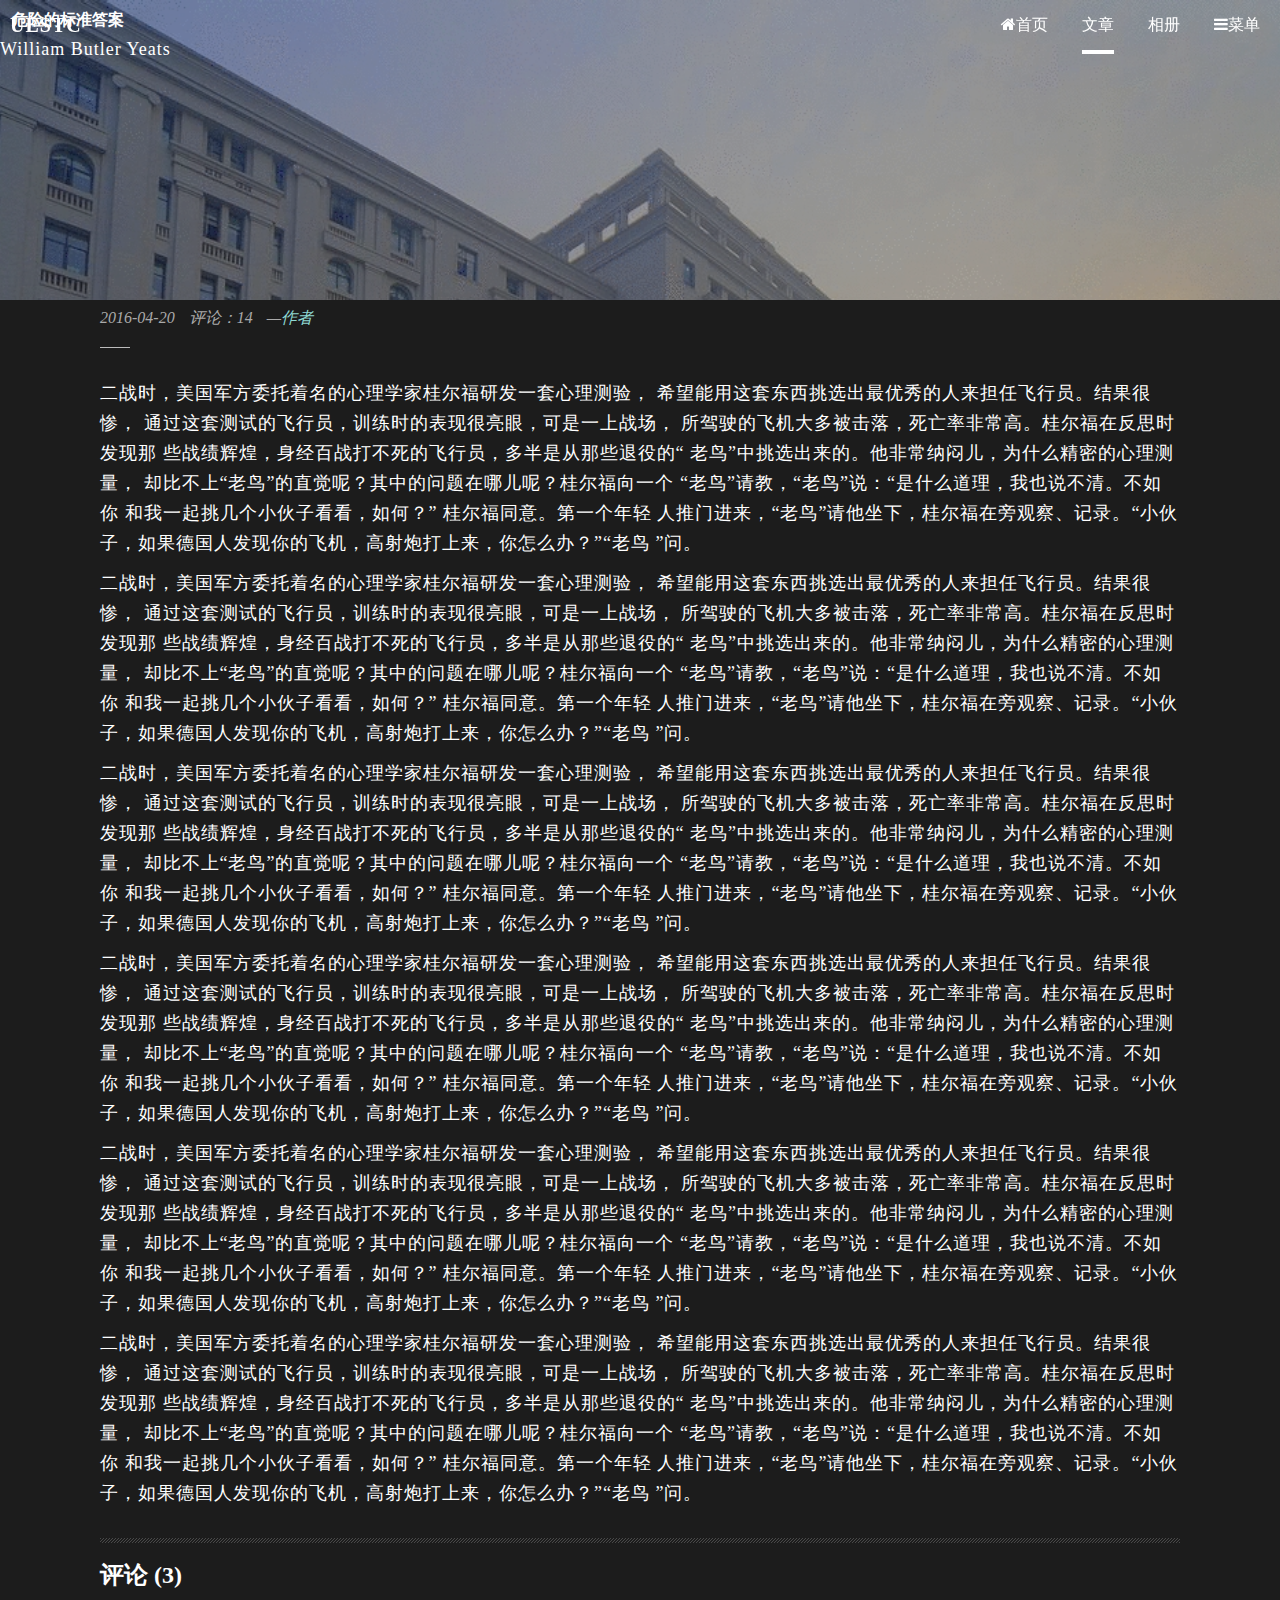
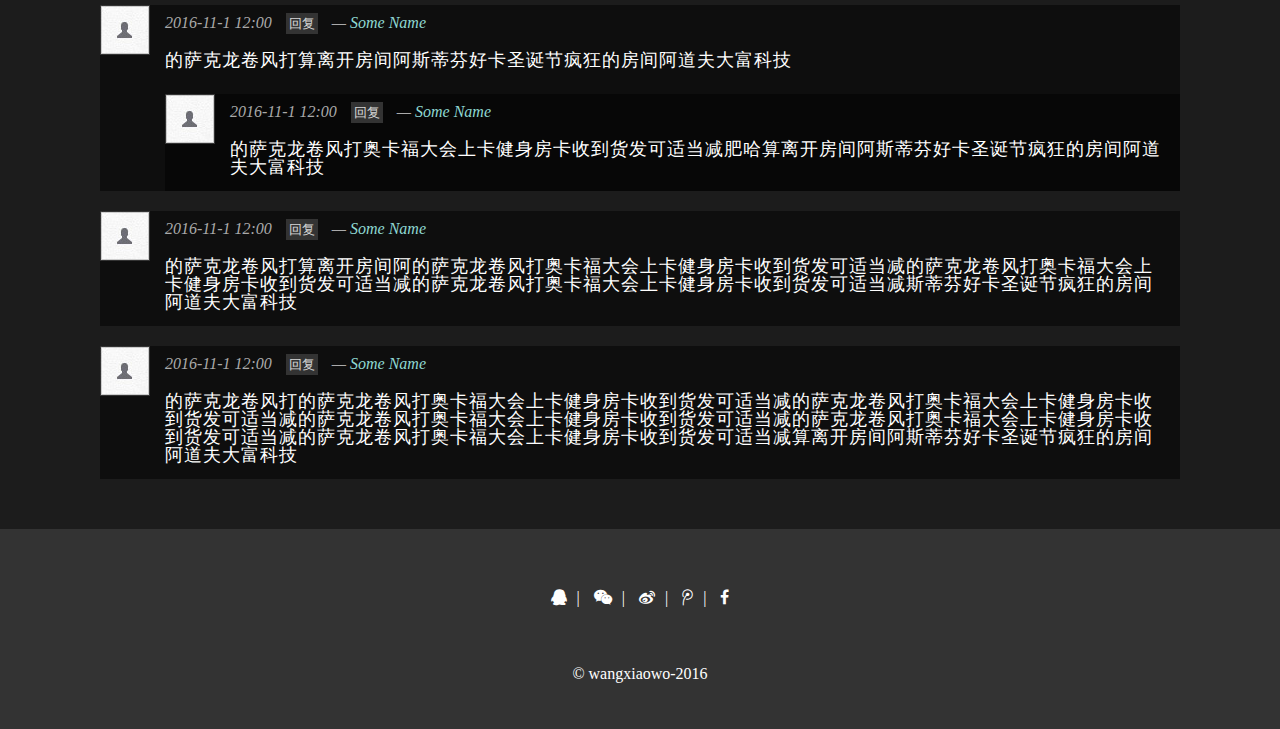
<file: article.html>
<!DOCTYPE html>
<html lang="en">
<head>
    <meta charset="UTF-8">
    <title>Article</title>
    <link rel="stylesheet" type="text/css" href="./style/reset.css">
    <link rel="stylesheet" type="text/css" href="./style/main.css">
    <link href="./font-awesome-4.6.3/css/font-awesome.min.css" rel="stylesheet" />
</head>
<body>
<div class="main-wrapper article">
    <header><!-- 页头开始 -->
        <nav>
            <div class="logo"><a href="index.html">UESTC</a> </div>
            <ul>
                <li><a href="index.html"><i class="fa fa-home" aria-hidden="true"></i>首页</a></li>
                <li><a href="articleList.html" class="active">文章</a></li>
                <li><a href="gallery.html">相册</a></li>
                <li id="sidebar_trigger"><a href="#"><i class="fa fa-bars" aria-hidden="true"></i>菜单</a></li>
            </ul>
        </nav>

        <div id="banner">
            <div class="inner">
                <h1>危险的标准答案</h1>
                <p class="sub-heading">William Butler Yeats</p>
            </div>
        </div>
    </header><!-- 页头结束 -->

    <div class="content">
        <div class="content_wrapper">
       <!--     <div class="article_info">2016-04-20 11:32:30 | 浏览：45</div>
-->         <ul class="meta">
                <li>2016-04-20</li>
                <li>评论：14</li>
                <li>&mdash;<a>作者</a></li>
            </ul>
            <div class="hr_small"></div>
            <article>
                <p>二战时，美国军方委托着名的心理学家桂尔福研发一套心理测验，
                希望能用这套东西挑选出最优秀的人来担任飞行员。结果很惨，
                通过这套测试的飞行员，训练时的表现很亮眼，可是一上战场，
                所驾驶的飞机大多被击落，死亡率非常高。桂尔福在反思时发现那
                些战绩辉煌，身经百战打不死的飞行员，多半是从那些退役的“
                老鸟”中挑选出来的。他非常纳闷儿，为什么精密的心理测量，
                却比不上“老鸟”的直觉呢？其中的问题在哪儿呢？桂尔福向一个
                “老鸟”请教，“老鸟”说：“是什么道理，我也说不清。不如你
                和我一起挑几个小伙子看看，如何？” 桂尔福同意。第一个年轻
                人推门进来，“老鸟”请他坐下，桂尔福在旁观察、记录。“小伙
                子，如果德国人发现你的飞机，高射炮打上来，你怎么办？”“老鸟
                ”问。</p>
                <p>二战时，美国军方委托着名的心理学家桂尔福研发一套心理测验，
                    希望能用这套东西挑选出最优秀的人来担任飞行员。结果很惨，
                    通过这套测试的飞行员，训练时的表现很亮眼，可是一上战场，
                    所驾驶的飞机大多被击落，死亡率非常高。桂尔福在反思时发现那
                    些战绩辉煌，身经百战打不死的飞行员，多半是从那些退役的“
                    老鸟”中挑选出来的。他非常纳闷儿，为什么精密的心理测量，
                    却比不上“老鸟”的直觉呢？其中的问题在哪儿呢？桂尔福向一个
                    “老鸟”请教，“老鸟”说：“是什么道理，我也说不清。不如你
                    和我一起挑几个小伙子看看，如何？” 桂尔福同意。第一个年轻
                    人推门进来，“老鸟”请他坐下，桂尔福在旁观察、记录。“小伙
                    子，如果德国人发现你的飞机，高射炮打上来，你怎么办？”“老鸟
                    ”问。</p>
                <p>二战时，美国军方委托着名的心理学家桂尔福研发一套心理测验，
                    希望能用这套东西挑选出最优秀的人来担任飞行员。结果很惨，
                    通过这套测试的飞行员，训练时的表现很亮眼，可是一上战场，
                    所驾驶的飞机大多被击落，死亡率非常高。桂尔福在反思时发现那
                    些战绩辉煌，身经百战打不死的飞行员，多半是从那些退役的“
                    老鸟”中挑选出来的。他非常纳闷儿，为什么精密的心理测量，
                    却比不上“老鸟”的直觉呢？其中的问题在哪儿呢？桂尔福向一个
                    “老鸟”请教，“老鸟”说：“是什么道理，我也说不清。不如你
                    和我一起挑几个小伙子看看，如何？” 桂尔福同意。第一个年轻
                    人推门进来，“老鸟”请他坐下，桂尔福在旁观察、记录。“小伙
                    子，如果德国人发现你的飞机，高射炮打上来，你怎么办？”“老鸟
                    ”问。</p>
                <p>二战时，美国军方委托着名的心理学家桂尔福研发一套心理测验，
                    希望能用这套东西挑选出最优秀的人来担任飞行员。结果很惨，
                    通过这套测试的飞行员，训练时的表现很亮眼，可是一上战场，
                    所驾驶的飞机大多被击落，死亡率非常高。桂尔福在反思时发现那
                    些战绩辉煌，身经百战打不死的飞行员，多半是从那些退役的“
                    老鸟”中挑选出来的。他非常纳闷儿，为什么精密的心理测量，
                    却比不上“老鸟”的直觉呢？其中的问题在哪儿呢？桂尔福向一个
                    “老鸟”请教，“老鸟”说：“是什么道理，我也说不清。不如你
                    和我一起挑几个小伙子看看，如何？” 桂尔福同意。第一个年轻
                    人推门进来，“老鸟”请他坐下，桂尔福在旁观察、记录。“小伙
                    子，如果德国人发现你的飞机，高射炮打上来，你怎么办？”“老鸟
                    ”问。</p>
                <p>二战时，美国军方委托着名的心理学家桂尔福研发一套心理测验，
                    希望能用这套东西挑选出最优秀的人来担任飞行员。结果很惨，
                    通过这套测试的飞行员，训练时的表现很亮眼，可是一上战场，
                    所驾驶的飞机大多被击落，死亡率非常高。桂尔福在反思时发现那
                    些战绩辉煌，身经百战打不死的飞行员，多半是从那些退役的“
                    老鸟”中挑选出来的。他非常纳闷儿，为什么精密的心理测量，
                    却比不上“老鸟”的直觉呢？其中的问题在哪儿呢？桂尔福向一个
                    “老鸟”请教，“老鸟”说：“是什么道理，我也说不清。不如你
                    和我一起挑几个小伙子看看，如何？” 桂尔福同意。第一个年轻
                    人推门进来，“老鸟”请他坐下，桂尔福在旁观察、记录。“小伙
                    子，如果德国人发现你的飞机，高射炮打上来，你怎么办？”“老鸟
                    ”问。</p>
                <p>二战时，美国军方委托着名的心理学家桂尔福研发一套心理测验，
                    希望能用这套东西挑选出最优秀的人来担任飞行员。结果很惨，
                    通过这套测试的飞行员，训练时的表现很亮眼，可是一上战场，
                    所驾驶的飞机大多被击落，死亡率非常高。桂尔福在反思时发现那
                    些战绩辉煌，身经百战打不死的飞行员，多半是从那些退役的“
                    老鸟”中挑选出来的。他非常纳闷儿，为什么精密的心理测量，
                    却比不上“老鸟”的直觉呢？其中的问题在哪儿呢？桂尔福向一个
                    “老鸟”请教，“老鸟”说：“是什么道理，我也说不清。不如你
                    和我一起挑几个小伙子看看，如何？” 桂尔福同意。第一个年轻
                    人推门进来，“老鸟”请他坐下，桂尔福在旁观察、记录。“小伙
                    子，如果德国人发现你的飞机，高射炮打上来，你怎么办？”“老鸟
                    ”问。</p>
            </article>
            <div class="hr_pattern"></div>
            <div class="article_comment">
                <h3>评论 (3)</h3>
                <ul class="comments">
                    <li class="media">
                        <a class="object" href="src/headImg/user1.jpg">
                            <img src="src/headImg/user1.jpg" alt="headImg">
                        </a><!--头像-->
                        <div class="caption">
                            <ul class="meta">
                                <li>2016-11-1 12:00</li>
                                <li><a href="#" class="micro button">回复</a></li>
                                <li>&mdash; <a href="#">Some Name</a></li>
                            </ul>
                            <p>的萨克龙卷风打算离开房间阿斯蒂芬好卡圣诞节疯狂的房间阿道夫大富科技</p>
                        </div><!--评论信息-->
                        <ul>
                            <li class="media">
                                <a class="object" href="src/headImg/user1.jpg">
                                    <img src="src/headImg/user1.jpg" alt="headImg">
                                </a><!--头像-->
                                <div class="caption">
                                    <ul class="meta">
                                        <li>2016-11-1 12:00</li>
                                        <li><a href="#" class="micro button">回复</a></li>
                                        <li>&mdash; <a href="#">Some Name</a></li>
                                    </ul>
                                    <p>的萨克龙卷风打奥卡福大会上卡健身房卡收到货发可适当减肥哈算离开房间阿斯蒂芬好卡圣诞节疯狂的房间阿道夫大富科技</p>
                                </div><!--回复评论信息-->
                            </li>
                        </ul>
                    </li>
                    <li class="media">
                        <a class="object" href="src/headImg/user1.jpg">
                            <img src="src/headImg/user1.jpg" alt="headImg">
                        </a><!--头像-->
                        <div class="caption">
                            <ul class="meta">
                                <li>2016-11-1 12:00</li>
                                <li><a href="#" class="micro button">回复</a></li>
                                <li>&mdash; <a href="#">Some Name</a></li>
                            </ul>
                            <p>的萨克龙卷风打算离开房间阿的萨克龙卷风打奥卡福大会上卡健身房卡收到货发可适当减的萨克龙卷风打奥卡福大会上卡健身房卡收到货发可适当减的萨克龙卷风打奥卡福大会上卡健身房卡收到货发可适当减斯蒂芬好卡圣诞节疯狂的房间阿道夫大富科技</p>
                        </div><!--评论信息-->
                    </li>
                    <li class="media">
                        <a class="object" href="src/headImg/user1.jpg">
                            <img src="src/headImg/user1.jpg" alt="headImg">
                        </a><!--头像-->
                        <div class="caption">
                            <ul class="meta">
                                <li>2016-11-1 12:00</li>
                                <li><a href="#" class="micro button">回复</a></li>
                                <li>&mdash; <a href="#">Some Name</a></li>
                            </ul>
                            <p>的萨克龙卷风打的萨克龙卷风打奥卡福大会上卡健身房卡收到货发可适当减的萨克龙卷风打奥卡福大会上卡健身房卡收到货发可适当减的萨克龙卷风打奥卡福大会上卡健身房卡收到货发可适当减的萨克龙卷风打奥卡福大会上卡健身房卡收到货发可适当减的萨克龙卷风打奥卡福大会上卡健身房卡收到货发可适当减算离开房间阿斯蒂芬好卡圣诞节疯狂的房间阿道夫大富科技</p>
                        </div><!--评论信息-->
                    </li>

                </ul>
            </div>
        </div>
    </div>

    <footer><!-- 页脚开始 -->
        <ul class="share-group">
            <li><a href="#"><i class="fa fa-qq" aria-hidden="true"></i></a></li>|
            <li><a href="#"><i class="fa fa-weixin" aria-hidden="true"></i></a></li>|
            <li><a href="#"><i class="fa fa-weibo" aria-hidden="true"></i></a></li>|
            <li><a href="#"><i class="fa fa-tencent-weibo" aria-hidden="true"></i></a></li>|
            <li><a href="#"><i class="fa fa-facebook" aria-hidden="true"></i></a></li>
        </ul>
        <div class="copy">
            &copy wangxiaowo-2016
        </div>
    </footer><!-- 页脚结束 -->

    <div class="mask">

    </div>
    <div id="sidebar">
        <ul>
            <li><a href="#">日志</a></li>
            <li><a href="#">相册</a></li>
            <li><a href="#">item3</a></li>
            <li><a href="#">item4</a></li>
            <li><a href="#">item5</a></li>
        </ul>
    </div>
    <button class="back-to-top"><i class="fa fa-arrow-up" aria-hidden="true"></i>返回顶部</button>
    <script src="js/jquery.js"></script>
    <script src="js/main.js"></script>
</div>
</body>
</html>
</file>
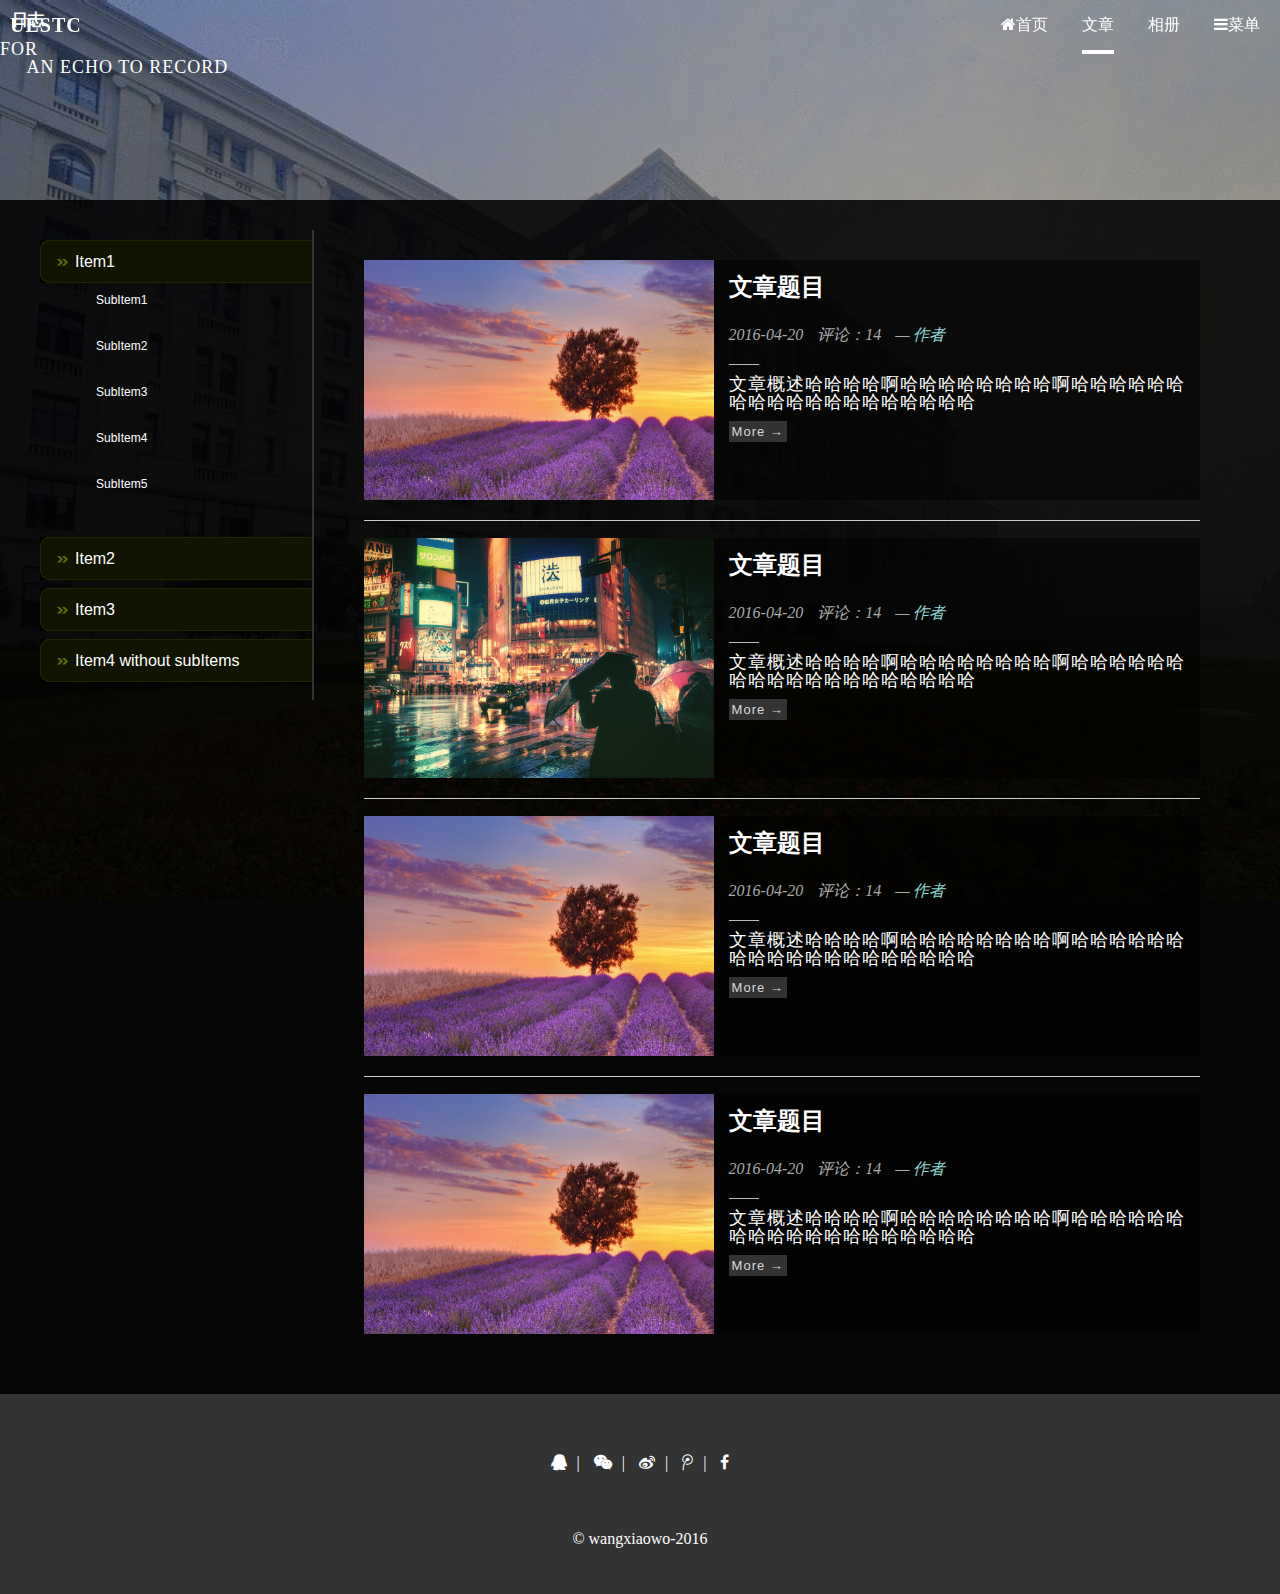
<file: articleList.html>
<!DOCTYPE html>
<html lang="en">
<head>
    <meta charset="UTF-8">
    <title>ArticleList</title>
    <link rel="stylesheet" type="text/css" href="./style/reset.css">
    <link rel="stylesheet" type="text/css" href="./style/main.css">
    <link href="./font-awesome-4.6.3/css/font-awesome.min.css" rel="stylesheet" />

</head>
<body>
<div class="main-wrapper articleList">
    <header class="header01"><!-- 页头开始 -->
        <nav>
            <div class="logo"><a href="index.html">UESTC</a> </div>
            <ul>
                <li><a href="index.html"><i class="fa fa-home" aria-hidden="true"></i>首页</a></li>
                <li><a href="articleList.html" class="active">文章</a></li>
                <li><a href="gallery.html">相册</a></li>
                <li id="sidebar_trigger"><a href="#"><i class="fa fa-bars" aria-hidden="true"></i>菜单</a></li>
            </ul>
        </nav>
        <div id="banner">
            <div class="inner">
                <h1>日志</h1>
                <p class="sub-heading">
                    FOR<br>
                    &nbsp;&nbsp;&nbsp;&nbsp; AN ECHO TO RECORD
                </p>
            </div>
        </div>
    </header><!-- 页头结束 -->

    <div class="content">
        <div class="content-main clearFix">
            <div class="artList_left">
                <div class="menu_aL">
                    <ul>
                        <li><a class="active" href="#">Item1</a>
                            <ul style="display: block;">
                                <li><a href="#">SubItem1</a></li>
                                <li><a href="#">SubItem2</a>
                                    <ul>
                                        <li><a href="#">SubItem 1</a></li>
                                        <li><a href="#">SubItem 2</a></li>
                                        <li><a href="#">SubItem 3</a></li>
                                        <li><a href="#">SubItem 4</a></li>
                                    </ul>
                                </li>
                                <li><a href="#">SubItem3</a></li>
                                <li><a href="#">SubItem4</a>
                                    <ul>
                                        <li><a href="#">SubItem 1</a></li>
                                        <li><a href="#">SubItem 2</a></li>
                                    </ul>
                                </li>
                                <li><a href="#">SubItem5</a></li>
                            </ul>
                        </li>

                        <li><a href="#">Item2</a>
                            <ul>
                                <li><a href="#">SubItem1</a></li>
                                <li><a href="#">SubItem2</a></li>
                            </ul>
                        </li>

                        <li><a href="#">Item3</a>
                            <ul>
                                <li><a href="#">SubItem1</a></li>
                                <li><a href="#">SubItem2</a></li>
                                <li><a href="#">SubItem3</a></li>
                                <li><a href="#">SubItem4</a></li>
                                <li><a href="#">SubItem5</a></li>
                                <li><a href="#">SubItem6</a></li>
                            </ul>
                        </li>
                        <li><a href="#">Item4 without subItems</a></li>
                    </ul>
                </div>

            </div>
            <!--<div  class="J_ge"></div>-->
            <div class="artList_right">
                <div class="r_wrapper">
                    <article class="media">
                            <a class="object" data-hover="icon-zoon" href="src/articleImg/article01.jpg" data-rel="">
                                <img src="src/articleImg/article01.jpg" alt="Image title">
                            </a>
                        <div class="caption">
                            <h3><a href="article.html">文章题目</a></h3>
                            <ul class="meta">
                                <li>2016-04-20</li>
                                <li>评论：14</li>
                                <li>&mdash; <a href="#">作者</a></li>
                            </ul>
                            <div class="hr_small"></div>
                            <p>文章概述哈哈哈哈啊哈哈哈哈哈哈哈哈啊哈哈哈哈哈哈哈哈哈哈哈哈哈哈哈哈哈哈哈</p>
                            <p><a class="mini button" href="article.html">More &rarr;</a></p>
                        </div>
                    </article>
                    <hr/>
                    <article class="media">
                        <a class="object" data-hover="icon-zoon" href="src/articleImg/article01.jpg" data-rel="">
                            <img src="src/articleImg/article02.jpg" alt="Image title">
                        </a>
                        <div class="caption">
                            <h3><a href="#">文章题目</a></h3>
                            <ul class="meta">
                                <li>2016-04-20</li>
                                <li>评论：14</li>
                                <li>&mdash; <a href="#">作者</a></li>
                            </ul>
                            <div class="hr_small"></div>
                            <p>文章概述哈哈哈哈啊哈哈哈哈哈哈哈哈啊哈哈哈哈哈哈哈哈哈哈哈哈哈哈哈哈哈哈哈</p>
                            <p><a class="mini button" href="article.html">More &rarr;</a></p>
                        </div>
                    </article>
                    <hr/>
                    <article class="media">
                        <a class="object" data-hover="icon-zoon" href="src/articleImg/article01.jpg" data-rel="">
                            <img src="src/articleImg/article01.jpg" alt="Image title">
                        </a>
                        <div class="caption">
                            <h3><a href="#">文章题目</a></h3>
                            <ul class="meta">
                                <li>2016-04-20</li>
                                <li>评论：14</li>
                                <li>&mdash; <a href="#">作者</a></li>
                            </ul>
                            <div class="hr_small"></div>
                            <p>文章概述哈哈哈哈啊哈哈哈哈哈哈哈哈啊哈哈哈哈哈哈哈哈哈哈哈哈哈哈哈哈哈哈哈</p>
                            <p><a class="mini button" href="article.html">More &rarr;</a></p>
                        </div>
                    </article>
                    <hr/>
                    <article class="media">
                        <a class="object" data-hover="icon-zoon" href="src/articleImg/article01.jpg" data-rel="">
                            <img src="src/articleImg/article01.jpg" alt="Image title">
                        </a>
                        <div class="caption">
                            <h3><a href="#">文章题目</a></h3>
                            <ul class="meta">
                                <li>2016-04-20</li>
                                <li>评论：14</li>
                                <li>&mdash; <a href="#">作者</a></li>
                            </ul>
                            <div class="hr_small"></div>
                            <p>文章概述哈哈哈哈啊哈哈哈哈哈哈哈哈啊哈哈哈哈哈哈哈哈哈哈哈哈哈哈哈哈哈哈哈</p>
                            <p><a class="mini button" href="article.html">More &rarr;</a></p>
                        </div>
                    </article>
                </div>
            </div>
        </div>
    </div>

    <footer><!-- 页脚开始 -->
        <ul class="share-group">
            <li><a href="#"><i class="fa fa-qq" aria-hidden="true"></i></a></li>|
            <li><a href="#"><i class="fa fa-weixin" aria-hidden="true"></i></a></li>|
            <li><a href="#"><i class="fa fa-weibo" aria-hidden="true"></i></a></li>|
            <li><a href="#"><i class="fa fa-tencent-weibo" aria-hidden="true"></i></a></li>|
            <li><a href="#"><i class="fa fa-facebook" aria-hidden="true"></i></a></li>
        </ul>
        <div class="copy">
            &copy wangxiaowo-2016
        </div>
    </footer><!-- 页脚结束 -->

    <div class="mask">

    </div>
    <div id="sidebar">
        <ul>
            <li><a href="#">日志</a></li>
            <li><a href="#">相册</a></li>
            <li><a href="#">item3</a></li>
            <li><a href="#">item4</a></li>
            <li><a href="#">item5</a></li>
        </ul>
    </div>
    <button class="back-to-top"><i class="fa fa-arrow-up" aria-hidden="true"></i>返回顶部</button>
    <script src="js/jquery.js"></script>
    <script src="js/main.js"></script>
    <script type="text/javascript">
        $(document).ready(function () {
            $(".menu_aL ul li").menu();
        });
    </script>
</div>
</body>
</html>
</file>
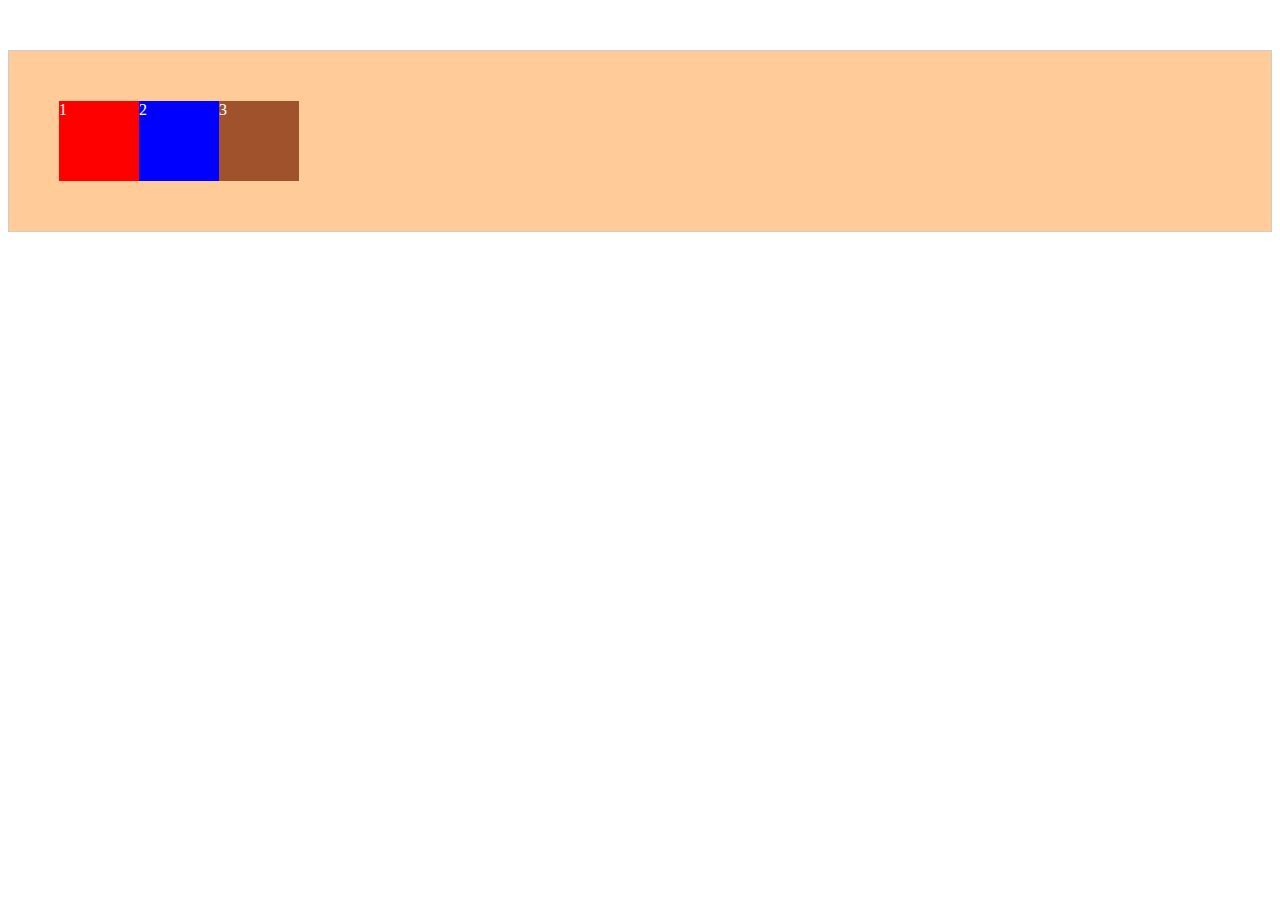
<file: .idea/home.html>
<!DOCTYPE html>
<html lang="en">
<head>
    <meta charset="UTF-8">
    <title>test</title>
    <style>
        .outer{border: 1px solid #ccc;background: #fc9;color: #fff; margin: 50px auto;padding: 50px;}
        .div1{width: 80px;height: 80px;background: red;float: left;}
        .div2{width: 80px;height: 80px;background: blue;float: left;}
        .div3{width: 80px;height: 80px;background: sienna;float: left;}
        .clear{clear:both; height: 0; line-height: 0; font-size: 0}
        .over-flow{
            overflow: auto; zoom: 1;
        }
    </style>
    </head>
<body>
    <header class="header">
        <div class="outer over-flow">
            <div class="div1">1</div>
            <div class="div2">2</div>
            <div class="div3">3</div>
           <!--<div class="clear"></div>-->
        </div>
    </header>
</body>
</html>
</file>
<file: style/main.css>
.clearFix:after{
    content: '';
    display: block;
    clear: both;
}
ul{
    margin:0;
}
header{
    background: rgba(0,0,0,0.3);
}
nav {
    width: 100%;
    background: transparent; /*透明显示背景图片*/
    height: 50px;
    position: fixed;/*是否固定*/
}
/*********<背景图片>***************************************************/
.main-wrapper{
    background: #444 url("../src/img/banner.jpg");
    background-attachment: fixed;
    background-repeat:no-repeat;
    background-size: cover;
    background-position: center center;
    /*overflow: hidden;*/

}
/*********<>************************************/
#banner{
    background: transparent;
    height:850px;
    color: #fff;

}

nav .logo{
    float: left;
    /*padding:10px;*/
}
nav ul{
    list-style: none;
    margin:0;
    float: right;
}
nav ul li , nav .logo{
    display: inline-block;
    line-height: 50px;
    margin-right: 20px;
}
nav a{
    line-height: 50px;
    display:inline-block;
    margin-left: 10px;
    height:inherit;
    color: #ffffff;
}

/*

#banner .inner{
    max-width:300px;
    text-align: center;
    margin:0 auto;!*0需要吗*!
    position: relative;
    top: 160px;
}
#banner .inner h1, h2{
    font-size: 30px;
    margin: 0;
}
button{!*欢迎来到我的主页*!
    border: none;
    color: #eee;
    background: transparent;
    padding: 20px 40px;
}
#banner button{
    padding: 20px 40px;
}

#banner .inner .more {
    margin-top: 160px;
    display: block;
}
.sub-heading{
    font-size: 25px;
    line-height: 30px;
    margin:30px 0;
}
*/

.logo{
    font-size: 20px;
    font-weight:700;
    letter-spacing: 1px;
}
.logo a{
    color: #ffffff;
}
nav .active{
    border-bottom: 4px solid #fff;
}
/*********************************/
h1{
    padding:12px;
    border-top:2px solid #fff;
    border-bottom:2px solid #fff;
    /*上述有点多余的问题*/
}
h2{
    font-size: 30px;
}
h3{
    font-size: 24px;
    margin-bottom: 18px;
}
p{
    font-size: 18px;
    letter-spacing: 1px;
    margin-bottom:10px;
}
a{
    color: #fff;
}
/*间隔线*/
.hr{
    height:2px;
    width:100%;
    margin:25px auto;
}
.hr_pattern{
    height: 5px;
    background: url("../src/rule.gif") repeat-x top left;
    margin-top: 0;
    margin-bottom: 20px;
    border:0;
    clear: both;
}
/*****green-section*****************************************/
.green-section{
    background: #089db0;
    color: #fff;
    text-align: center;
    padding:100px 0;
}
.green-section .hr{
    background: #078494;
    width: 60%;
}
.green-section .icon-group .icon{
    display: inline-block;
    width: 80px;
    height: 80px;
    border: 2px solid #0d6f7c;
    transform: rotate(45deg);
    margin: 20px;

}
.green-section .icon-group i{
    transform: rotate(-45deg);
    margin:15px;

}
.icon-group{
    margin-top: 60px;;
}
.icon{
    cursor: pointer;
    position: relative;
    overflow: hidden;
    transition-duration: 0.4s;
}
.icon:after {
    content: "";
    background: #90E;
    display: block;
    position: absolute;
    padding-top: 350%;
    padding-left: 350%;
    margin-left: -20px!important;
    margin-top: -200%;
    opacity: 0;
    transition: all 0.8s
}
.icon:active:after {
    padding: 0;
    margin: 0;
    opacity: 1;
    transition: 0s
}

.wrapper{
    max-width: 1080px;
    margin:0 auto;
}
/*****gray-section***********************************************/
.gray-section{
    background: #252f34;
    color: #fff;
}
.gray-section .img-section {
    width: 45%;
}
.img-section img{
    width:100%;
}
.gray-section .text-section{
    width:55%;
}
.gray-section-item > div{
    float: left;
    font-size:0;
}
.gray-section-item:nth-child(odd){
    background-color: rgba(255,255,255,0.05);
}
.gray-section-item:after{
    content: '';
    display: block;
    clear: both;
}
/*让其显示*/
.text-section{
    position: relative;
    top:30px;
    left: 30px;;
}
.text-section h2{
    margin-bottom: 10px;
}
.text-section .sub-heading{
    font-size: 22px;
    margin-top:0;
}

.text-section > *{
    width:90%;
}
/*****purple-section*******************************************************/
.purple-section{
    padding:80px;
    background: #262149;
    color: #fff;
}
.purple-section .heading-wrapper{
    text-align: center;
}
.purple-section .hr{
    background: #373259;
    width: 60%;
}
.card{
    float: left;
    width:50%;
    min-height:300px;
    padding: 40px;
    -webkit-box-sizing: border-box;
    -moz-box-sizing: border-box;
    box-sizing: border-box;

}
.card:first-child{
    background-color:rgba(0,0,0,0.04);
}
.card:nth-child(2){
    background-color:rgba(0,0,0,0.08);
}
.card:nth-child(3){
    background-color:rgba(0,0,0,0.12);
}
.card:nth-child(4){
    background-color:rgba(0,0,0,0.16);
}
.card:nth-child(5){
    background-color:rgba(0,0,0,0.2);
}
.card:nth-child(6){
    background-color:rgba(0,0,0,0.24);
}
/*****comment-section*******************************************************/
.comment-section{
    background: #cccccc;
    padding: 80px;
    background-color:rgba(255,255,255,0.8);
    transition:background-color;
}
.comment-section .comment-wrapper{
    padding:30px;
    text-align: center;
    background-color:rgba(255,255,255,0.4);
    transition:background-color;
    margin-bottom: 30px;
}
.comment-section .comment-wrapper .hr{
    background-color: #159;
    width: 60%;
}
.comment-section #comment .input1{
    width: 800px;
}
.comment-section #comment input,
.comment-section #comment textarea{
    position: relative;
    margin: 10px 0;
    width:100%;
    padding: 15px;
    font-size:28px;
    border-radius: 5px;
    border:1px solid #ddd;
    background-color:#fdfdfd;
    background-color:rgba(255,255,255,0.8);
    transition:background-color;
    box-sizing:border-box;
}

.comment-section #comment #submit {
    margin: 30px auto;
    display: block;
    width: 150px;
    height: 80px;
    border-radius: 10%;
    border: 2px solid;
    border-color: #eaeaea #eee #fff;
    background-color: rgba(255,255,255,0.5);
    color: rgba(0, 0, 0, 0.65);
    cursor: pointer;
    transition: background-color;
}
.comment-section #comment #submit:hover{

    background-color:#ccc;
}
/*********************************************************/
footer{
    background-color: #333;
    color: #fff;
    min-height: 200px;
    text-align: center;
}
ul.share-group{
    display: block;
    /*width: 1080px;*/
    margin:0 auto;
    padding:50px;
}
.share-group li{
    display: inline-block;
    padding: 10px;;
}
.share-group li a{
    color: #fff;
}
.copy{
    padding-bottom:30px;
}

/*********<侧边栏显示及阴影覆盖>*****************************************/
.mask{
    display: none;
    position: fixed;
    top:0;
    bottom:0;
    right:0;
    left:0;
    background: rgba(0,0,0,0.4);
}

#sidebar{
    position: fixed;
    top:0;
    bottom:0;
    /*right:-300px;*/
    right:0;
    transform: translate(300px, 0);
    width:300px;
    background: #333;
    padding: 20px 0;
    transition: all 0.3s;
}
#sidebar #headImg{
    margin-top: 0;
    width: 250px;
    height: 200px;
    padding: 40px;
}
#sidebar img{
    display: block;
    width: 100px;
    height: 100px;
    overflow: hidden;
    border-radius:50px;
    margin-bottom: 20px;
}
#sidebar #headImg >div{
    margin-top: 30px;
    display: inline-block;
    background: #089db0;
}

#sidebar ul{
    margin-top: 1px;
    list-style: none;
}
#sidebar ul a{
    color: #fff;
    width:100%;
    padding:10px 40px;
    display: inline-block;
}
#sidebar ul a:hover{
    background: #444;
}
/**********<返回顶部按钮>*******************************************************/
.back-to-top{
    position: fixed;
    bottom:30px;
    right: 30px;
    border:1px solid;
    background: transparent;
}
/**********<article.html>**************************************************/
.article .content{
    background: #1c1c1c;
    color: #fff;
}
.article .content_wrapper{
    width:1080px;
    margin:0 auto;
}
.article .content_wrapper article{
    line-height:30px;
    padding:20px 0;
}
.article .article_comment{
    padding-bottom: 30px;
}
.article .comments .caption{
    padding-top: 0;
}
.article .comments ul{
    margin:10px 0 0 65px;
}
.article .comments ul li{
    margin-bottom: 0;
}
.article .comments .meta{
    margin: 0;
}

.article #banner{
    /*background: transparent;*/
    height:300px;
    /*color: #fff;*/
}
.article #banner .inner{
    top:130px;
}
.article h1{
    border:none;
}
/*****************************************/
.header01 #banner{
    height:200px;
}
.header01 #banner .inner{
    top:30px;
}
.header01 h1{
    border:none;
}
/********************************************/
.articleList .content {
    background: rgba(0,0,0,0.9);

    /*padding: 50px;*/
}
.articleList .content .content-main{
    width: 100%;
    padding: 30px;
}
.articleList .content .content-main .artList_left{
    width: 22%;
    border-right: 2px solid #333333;
}
.articleList .content .content-main .artList_right{
    width: 70%;
}
.articleList .content .content-main .artList_right .r_wrapper{
    margin:30px 10px 30px 50px;

}
.articleList .content .content-main > div{
    float: left;
}
.articleList .content .content-main:after{
    content: '';
    display: block;
    clear: both;
}

.media,
.caption{
    overflow: hidden;
    zoom: 1;
}
.media div{
    display: block;
}
.media{
    margin-bottom: 20px;
    background-color: rgba(0,0,0,0.50);
    transition: background 0.3s;
}
.media:hover{
    background: #333;
}
.media .object{
    float: left;
}
.media .object img{
    display: block;
}
/*对文章列表页图片大小单独设置*/
.articleList .media .object{width: 350px;
    height:240px;}
.articleList .media .object img{width: 100%;
    height:100%;}

.media .caption{
    padding: 15px;
    margin:0;
    height: auto;
}

.meta{
    font-style: italic;
    color: #aaa;
    list-style: none;
    padding: 10px 0;
}
.meta li{
    display: inline;
    margin-right: 10px;
}
.meta li a{
    color: #8ed8d2;
}
.meta li a:hover{
    color: #307b77;
}
.hr_small {
    width: 30px;
    height: 1px;
    border-bottom: 1px #bbb solid;
    margin: 10px 0 10px 0;
    padding: 0;
    display: block;
    clear: both;
}
.media p{
    margin: 10px auto 0 auto;
    color: #fff;
}
.media .button{
    background-color: #333;
    color: #d8d8d8;
    padding: 3px;
    font:13px/13px sans-serif;
    transition: background-color 0.3s;
}
.media .button:hover{
    background-color: #ff5500;
}

/**********************************************/
.menu_aL{
    font-family:georgia, verdana, tahoma, arial, sans-serif;
    padding: 10px;
    /*background: #1c1c1c;*/
    overflow: hidden;
}
.menu_aL a:hover{
    /*text-decoration:underline;*/

    color: #5F5F64;
}
.menu_aL ul li{
    display: block;
    width: 311px;
    padding-top: 2px;
    padding-bottom: 5px;
    background: url(../src/menu_02.png) top left no-repeat;

    /*overflow: visible;*/
}
.menu_aL ul li a{
    display: block;
    height: 34px;
    width: 273px;
    margin-top: 0;
    padding-top: 10px;
    padding-left: 35px;
    line-height: 1.2em;/*有待调整*/
    color: #fff;
    outline: none;/*设置元素周围的轮廓线*/
}
.menu_aL ul li .active{
    background: url("../src/menu_on.png") top right no-repeat;
}
.menu_aL ul li .inactive{
    background: url("../src/menu_off.png") top right no-repeat;
}
.menu_aL ul li a:hover{
    background: #1c1c1c;
}/***************************/
.menu_aL ul li ul{
    display: none;
    margin-top: -4px;
    margin-bottom: 20px;

}
.menu_aL ul li ul li ul{
    margin-bottom: 5px
}
.menu_aL ul li ul li{
    display: block;
    background: none;
    /*list-style: circle;*/
    color: #789;
    margin: 0 auto 0 35px;
    padding: 1px;
    font-size: 12px;
}
.menu_aL ul li ul li a{
    background: none;


    /*color: #456;上层已使用*/
    padding-left: 20px;
}
/***********DB_gallery相册*******************************************************/
.gallery_content{
    background-color: #666;
    color: #ddd;
    font-family: Helvetica, Arial, sans-serif;
    margin: 0;
    padding: 20px;
}
.gallery_content .baguetteBoxOne{
    width: 1280px;
    margin: 60px auto 60px auto;
}
/*.gallery_content .gallery:after{
    content:"";
    display: block;
    height:2px
    margin: .5em 0 1.4em;
    background: -webkit-linear-gradient(left, rgba(0, 0, 0, 0) 0%, rgba(77,77,77,1) 50%, rgba(0, 0, 0, 0) 100%);
    background: linear-gradient(to right, rgba(0, 0, 0, 0) 0%, rgba(77,77,77,1) 50%, rgba(0, 0, 0, 0) 100%);
}*/
.gallery_content .gallery a{
    width: 400px;
    height: 300px;
    display: inline-block;
    overflow: hidden;
    margin: 5px 8px;
    box-shadow: 0 0 4px -1px #000;

}
/*.gallery_content .gallery a:visited {
    color: #9EB4CA;
    text-decoration: none;
}*/
.gallery_content .gallery img{
    height: 100%;

}
</file>
